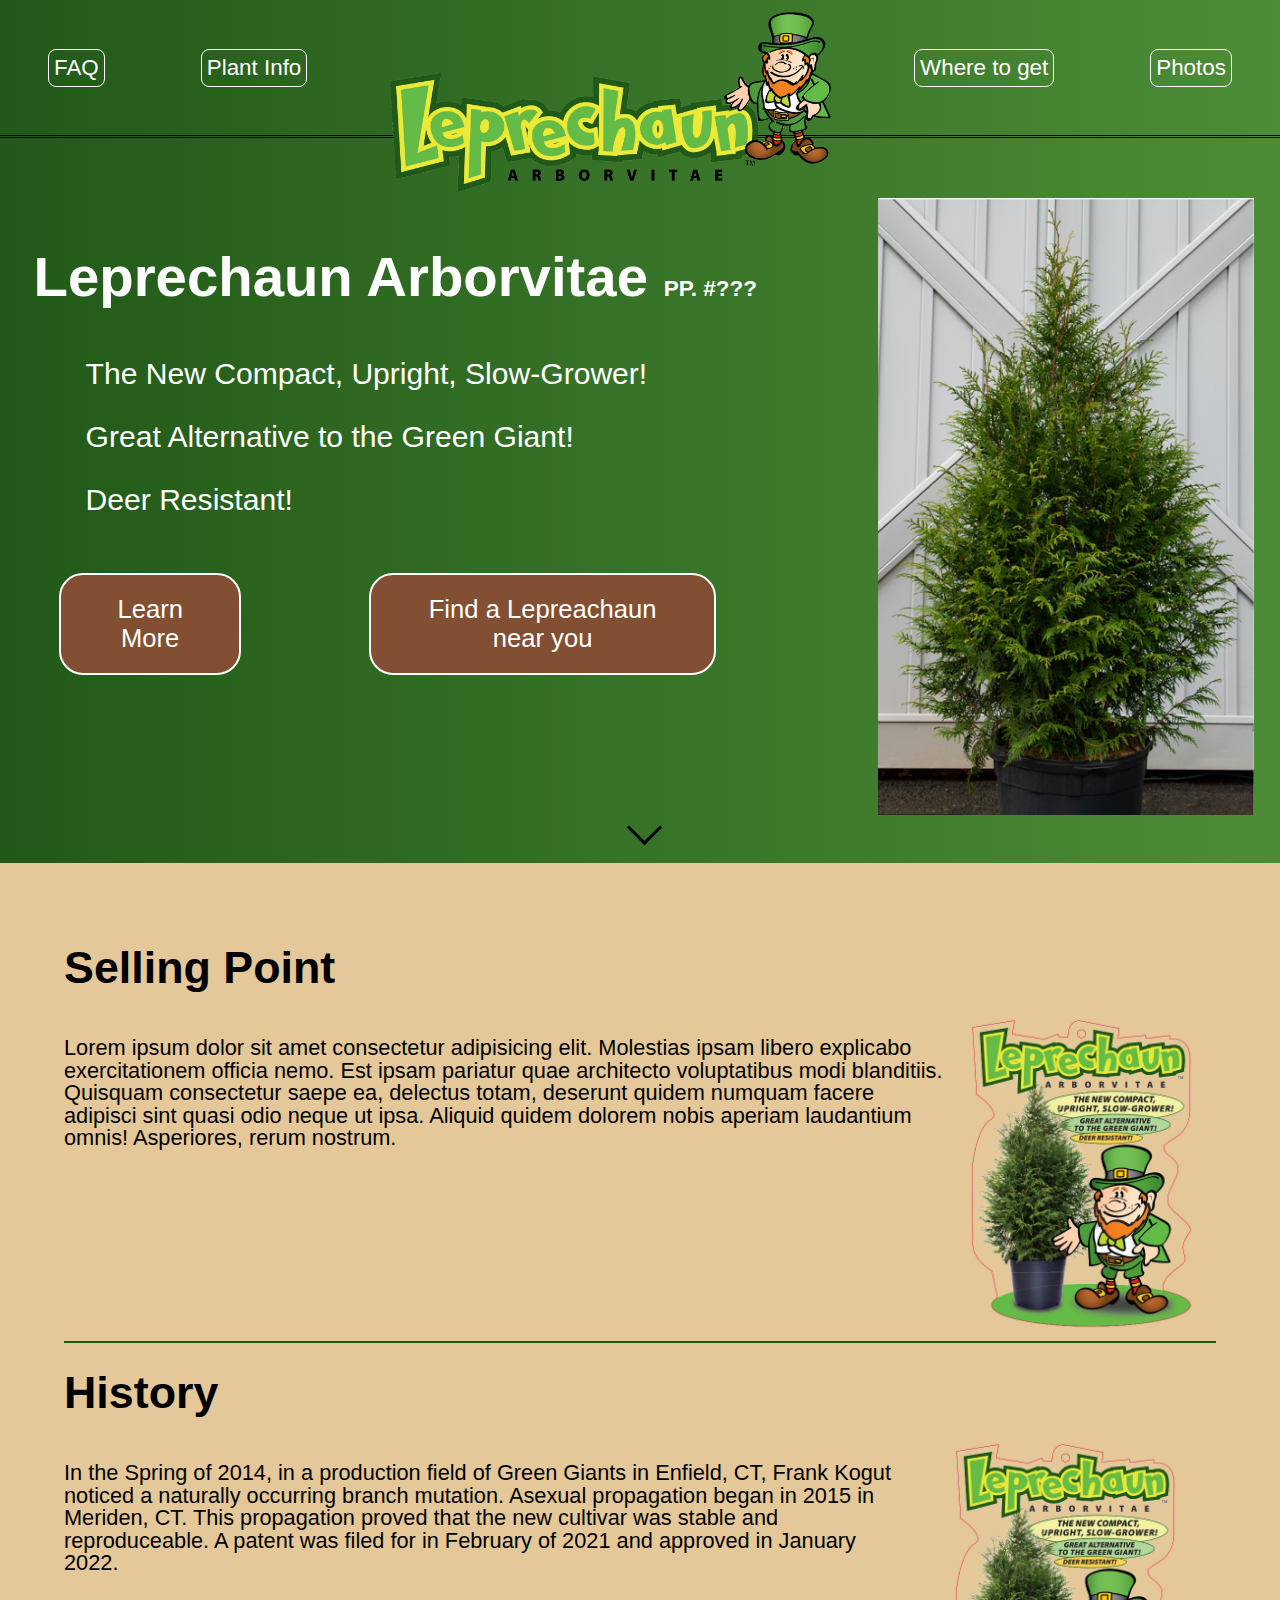
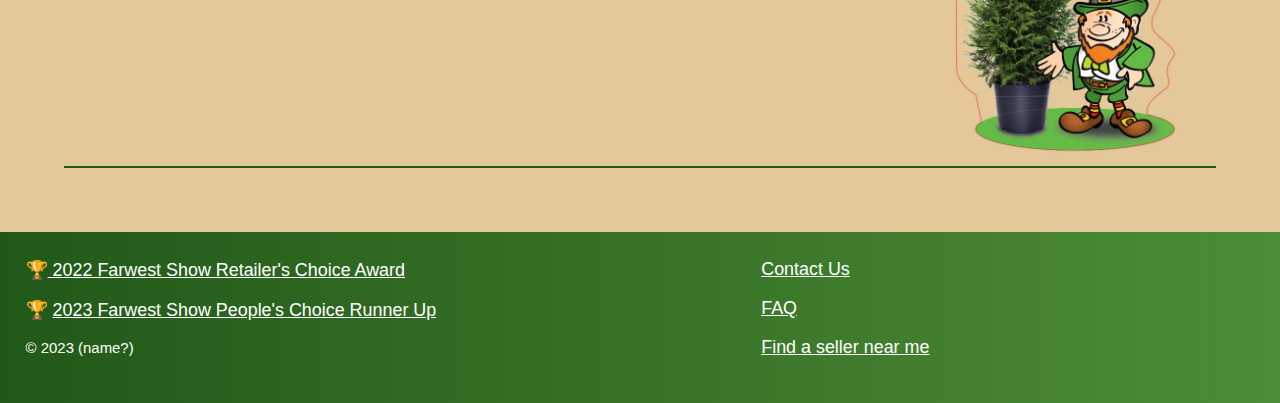
<file: index.html>
<!DOCTYPE html>
<html lang="en">
<head>
    <meta charset="UTF-8">
    <meta name="viewport" content="width=device-width, initial-scale=1.0">
    <link rel="stylesheet" type="text/css" href="css/staticstyle.css"/>
    <link rel="stylesheet" type="text/css" href="css/index/staticstyle.css" />
    <script src="https://code.jquery.com/jquery-1.10.2.js"></script>
    <title>Leprechaun Arborvitae</title>

    <script>
        // load navbar
        $(document).ready(function() {
            $("#navbar-wrapper").load("navbar.html")
        })

        // load footer
        $(document).ready(function () {
                $("#footer-wrapper").load("footer.html")
            })

    </script>
</head>
<body>
    <header id="navbar-wrapper"></header>
    <div class="banner-wrapper">
        <div class="flex-container" id="hero-container">

        <div class="flex-item">
            <div id="banner-text">
                <h1>Leprechaun Arborvitae <span id="pp">PP. #???</span></h1>
                
                <ul type="none" id="key-features">
                    <li>The New Compact, Upright, Slow-Grower!</li>
                    <li>Great Alternative to the Green Giant!</li>
                    <li>Deer Resistant!</li>
                </ul>

                    <div class="flex-item flex-container">
                        <a class="btn hero-btn" href="info.html">Learn More</a>
                        <a class="btn hero-btn" href="locate.html">Find a Lepreachaun near you</a>
                        <!-- Need to make scale better with screen size with 2 buttons -->
                    </div>  
            </div>

        </div>
            <div class="flex-item" id="hero-img-container"> 
                <img src="img/lep.png" alt="ALT TEXT"/>
            </div>
        </div>
    </div>
    <div id="scroll-down">
        <a href="#scroll-point"><i class="down-arrow"></i></a>
    </div>

    <div id="scroll-point"></div>
    <!-- feature of plant section -->
    <section id="featured-info">
        <h2> Selling Point </h2>
        <div class="flex-container">
            <div class="flex-item">
                <p>Lorem ipsum dolor sit amet consectetur adipisicing elit. Molestias ipsam libero explicabo exercitationem officia nemo. Est ipsam pariatur quae architecto voluptatibus modi blanditiis. Quisquam consectetur saepe ea, delectus totam, deserunt quidem numquam facere adipisci sint quasi odio neque ut ipsa. Aliquid quidem dolorem nobis aperiam laudantium omnis! Asperiores, rerum nostrum.
            </div>

            <div class="flex-item" id="MAKE-ONE">
                <img src="img/lepTagFrontTransparent.webp" alt="">
            
            </div>
        </div>
        <hr>
        
        
        <h2>History</h2>
        <div class="flex-container">
            <div class="flex-item">
                
                <p>In the Spring of 2014, in a production field of Green Giants in Enfield, CT, Frank Kogut noticed a naturally occurring branch mutation. Asexual propagation began in 2015 in Meriden, CT. This propagation proved that the new cultivar was stable and reproduceable. A patent was filed for in February of 2021 and approved in January 2022.</p>
            
            </div>                
            <div class="flex-item" id="history-img-container">
                <!-- cut tag out as png? Akward red outline -->
                <img src="img/lepTagFrontTransparent.webp" alt="">
                            
            </div>
            
        </div>
        <hr>
        
        
    </section>
    </div>

    <div id="footer-wrapper"></div>
</body>
</html>
</file>
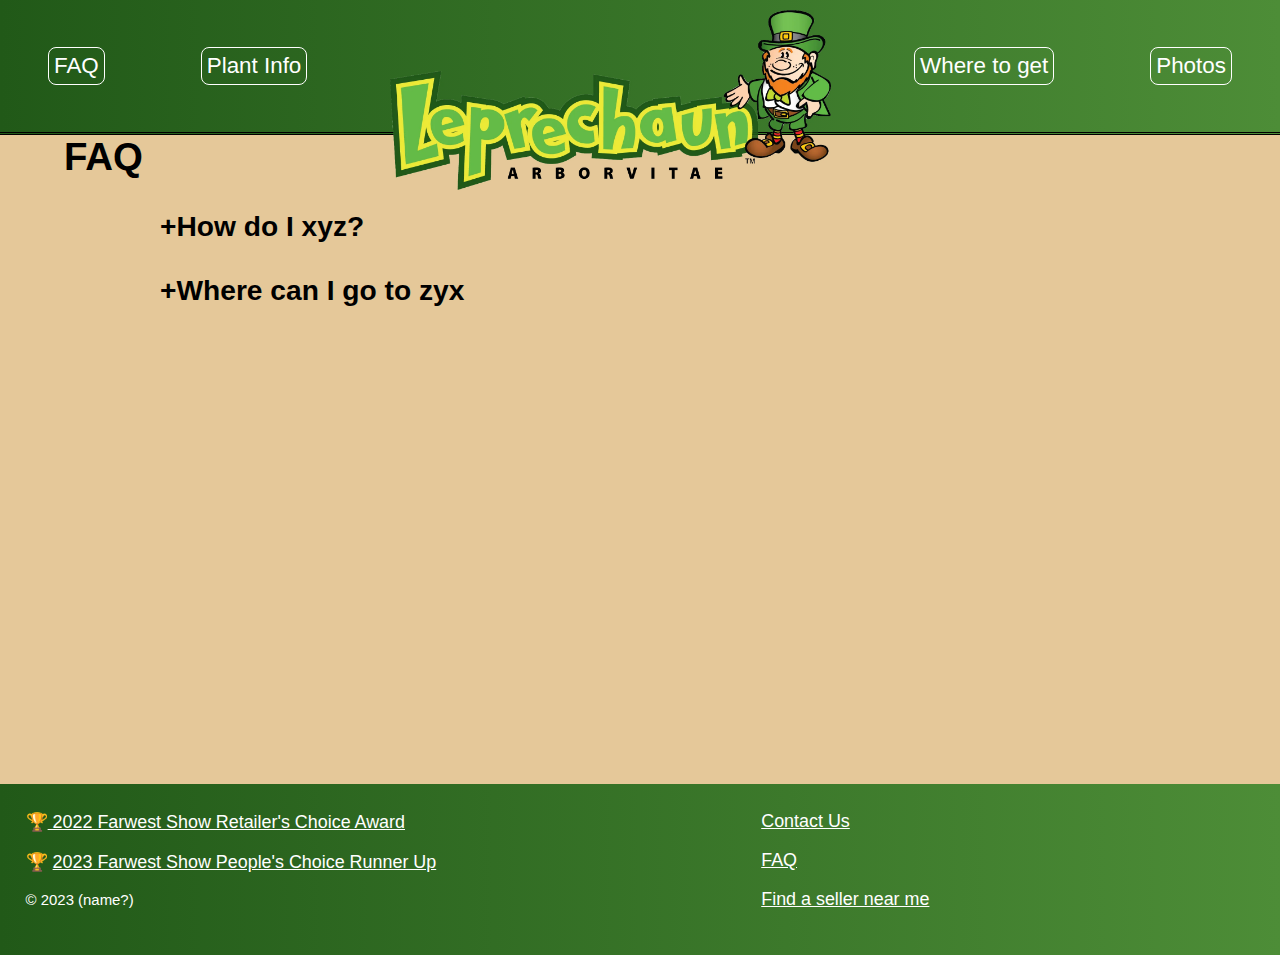
<file: faq.html>
<!DOCTYPE html>
<html lang="en">
<head>
    <meta charset="UTF-8">
    <meta name="viewport" content="width=device-width, initial-scale=1.0">

    <link rel="stylesheet" type="text/css" href="css/staticstyle.css" />
    <link rel="stylesheet" type="text/css" href="css/faq/staticstyle.css" />
    <script src="https://code.jquery.com/jquery-1.10.2.js"></script>
    <title>Frequently Asked Questions</title>
    <script>
        // load navbar
        $(document).ready(function () {
            $("#navbar-wrapper").load("navbar.html")
        })

        // load footer
        $(document).ready(function () {
            $("#footer-wrapper").load("footer.html")
        })

    </script>
</head>
<body>
    <header id="navbar-wrapper"></header>


    <section id="faq">
    <h1>FAQ</h1>
    <div class="accordion-wrapper">
        <input type="checkbox" id="faq-1">
        <h2><label for="faq-1">How do I xyz?</label></h2>
        <div class="p">
            <p>Lorem ipsum, dolor sit amet consectetur adipisicing elit. Repudiandae distinctio minima molestiae rerum! Voluptate veniam suscipit ex impedit alias, eveniet explicabo dolorem sunt obcaecati commodi odio corrupti placeat laudantium. Reiciendis, delectus iste rerum tempora libero dignissimos possimus ipsa error assumenda, doloremque cum deleniti sint tempore dolor. Veritatis neque unde libero, qui consequuntur </p>
        </div>
        </div>
    </div>

    <div class="accordion-wrapper">
        <input type="checkbox" id="faq-2">
        <h2><label for="faq-2">Where can I go to zyx</label></h2>
        <div class="p">
            <p>Lorem ipsum dolor, sit amet consectetur adipisicing elit. Dolore veniam accusantium vero voluptatibus, iure nisi accusamus ducimus ipsa, cumque voluptate illum aliquam dolor quis! Molestiae, vero suscipit rem illo, mollitia provident doloribus et nobis repellat quas quod quos tenetur atque deleniti ducimus. Sed qui est ducimus perspiciatis repudiandae cum earum!</p>
        </div>
    </div>
    </div>
    </section>


    <!-- temporary  -->
    <div style="margin-bottom: 53vh;"></div>
    
    <div id="footer-wrapper"></div>

</body>
</html>
</file>
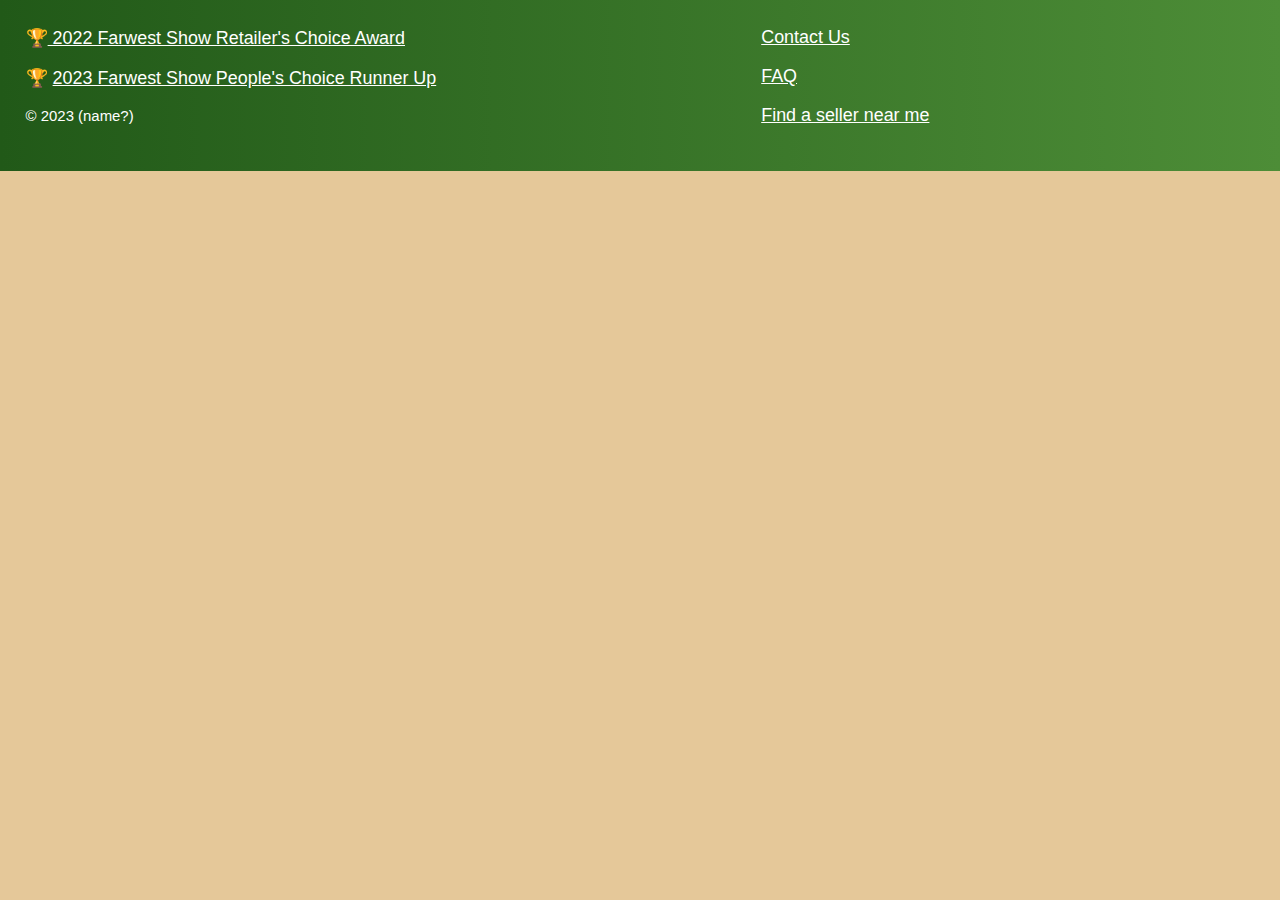
<file: footer.html>
<!DOCTYPE html>
<html lang="en">

<head>
    <meta charset="UTF-8">
    <meta name="viewport" content="width=device-width, initial-scale=1.0">
    <link rel="stylesheet" type="text/css" href="css/staticstyle.css" />
    <link rel="stylesheet" type="text/css" href="css/footer/staticstyle.css" />
    <title>Footer</title>

</head>

<body>
    <div id="footer-wrapper">
        <footer class="footer">
            <div class="flex-container">
                <div class="flex-item vertical-flex" id="col1" >
                    <a href="https://www.growertalks.com/TrendingNow/?id=1750&pubid=940" rel="external" target="_blank">&#127942;<span style="text-decoration: underline;"> 2022 Farwest Show Retailer's Choice Award</span></a>
                    <a href="#" rel="external", target="_blank" >&#127942; <span style="text-decoration: underline;">2023 Farwest Show People's Choice Runner Up</span></a>
                    <small>&copy 2023 (name?)</small>
                </div>

                <div class="flex-item vertical-flex" id="col2">
                    <a href="#">Contact Us</a>
                    <a href="#">FAQ</a>
                    <a href="#">Find a seller near me</a>

                </div>

            </div>


            </div>
        </div>


    </footer>
</body>

</html>
</file>
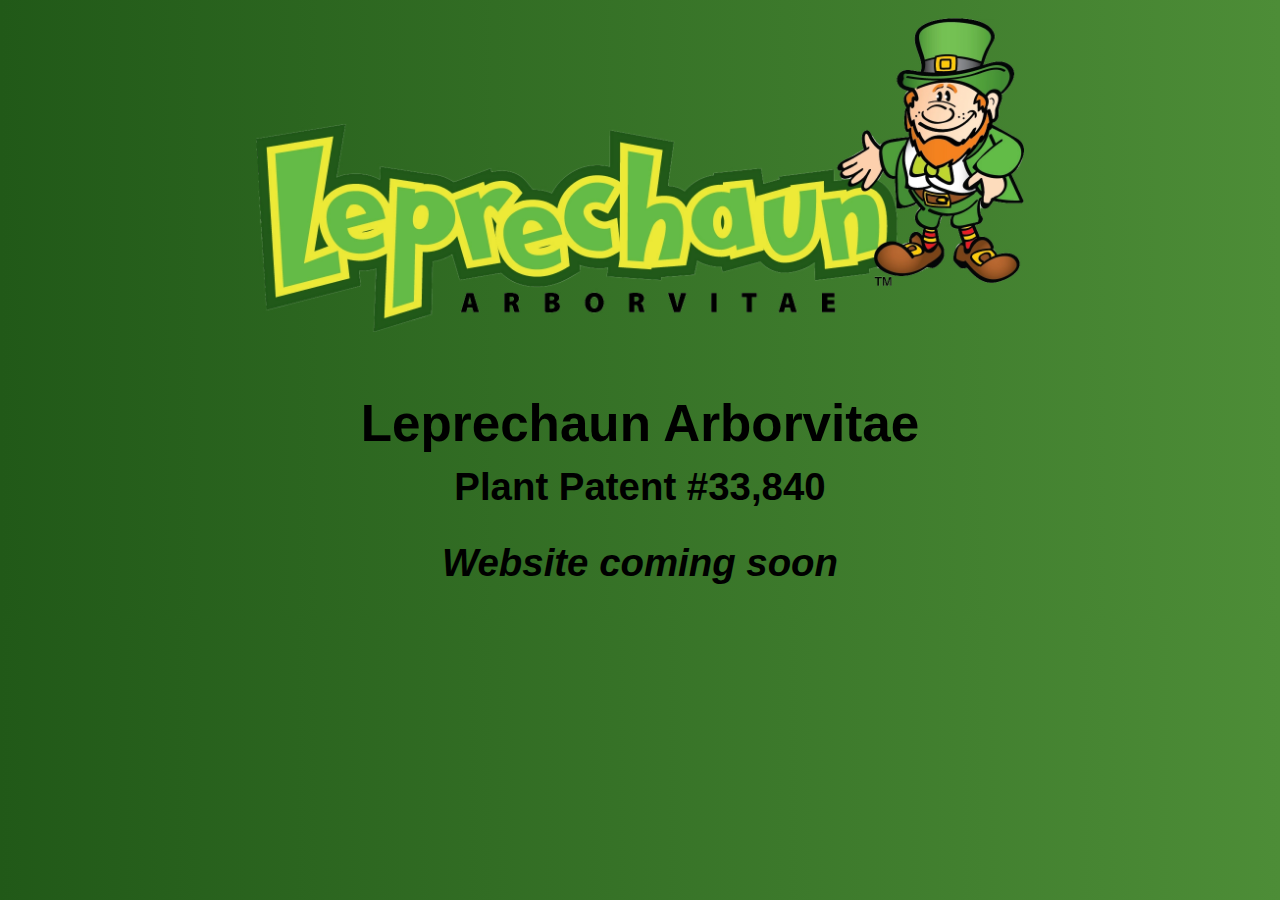
<file: placeholder/placeholder.html>
<!DOCTYPE html>
<html lang="en">
<head>
    <meta charset="UTF-8">
    <meta name="viewport" content="width=device-width, initial-scale=1.0">
    <link rel="stylesheet" type="text/css" href="staticstyle.css" />
    <title>Leprechaun Arborvitae</title>
</head>
<body>
    <div class="content">
        <img src="logo.webp" alt="Leprechaun Arborvitae Logo">
        <h1>Leprechaun Arborvitae</h1>
        <h2>Plant Patent #33,840 </h2>
        <h2 class="coming-soon">Website coming soon</h2>
    </div>
</body>
</html>
</file>
<file: css/staticstyle.css>
:root {

    /* text part of logo */
    --logo-g1: #215918;
    --logo-g2: #64BB46;
    --logo-g2-v1: #4d8d37;
    /* Darker version of logo-g2 */
    --logo-y: #ECEA37;
    --logo-y-v1:rgb(100, 99, 27);

    /* character part of logo */
    --logo-g3: #61BC47;
    /* right side of jacket */
    --logo-g4: #4F9D3A;
    /* left arm of jacket */


    /* arbitrary */
    --green1: #517A46;
    --green2: #649557;
    --green3:#4a6e40;

    /* https: //color.adobe.com/create/color-wheel */
    --c2: rgb(131, 79, 50);
    --c3: #7A6646;
    --beige-1: #C8AD7F;
    --beige-2: #E5C899;
    --beige-3: #FFE4B4;
    /* square */

    --c4: #BFCFBA;
    /* compound / triad */

    --c5: #323B30;
    /* complementary */

    --bkg-gradient: linear-gradient(to right, var(--logo-g1), var(--logo-g2-v1));
}

html {
    scroll-behavior: smooth;
}


body {
    background-color: var(--beige-2);
  
    /* font-family:'Franklin Gothic Medium', 'Arial Narrow', Arial, sans-serif; */
    font-family: 'Gill Sans', 'Gill Sans MT', Calibri, 'Trebuchet MS', sans-serif;
    /* Gill Sans doesn't have spaces after periods? */
    /* font-family:'Trebuchet MS', 'Lucida Sans Unicode', 'Lucida Grande', 'Lucida Sans', Arial, sans-serif; */
    margin: 0 auto;
    color: black;
}

.flex-container {
    display: flex;
    flex-wrap: nowrap;
    padding: 5vh 2vh;
}

.flex-item {
    display: flex;
    flex: auto;
    justify-content: center;
    align-items: center;
    margin: 0;
}

.vertical-flex {
    flex-direction: column;
}

.btn {
    margin: auto;
    display: block;
    margin: 5vh auto;
    text-align: center;
    height: auto;
    max-width: fit-content;
}

.down-arrow {
    border: solid black;
    border-width: 0 3px 3px 0;
    display: inline-block;
    padding: 3px;
    transform: rotate(45deg);
    height: 1rem;
    width: 1rem;

}

.down-arrow:hover {
    border: solid gray;
    border-width: 0 3px 3px 0;
}
</file>
<file: css/index/staticstyle.css>
h1 {
    font-size: 4.25rem;
    font-size: clamp(2.25rem, 4.4vw, 5rem);
    margin-bottom: 3rem;
}

.banner-wrapper {
    display: block;
    color: white;
}

#hero-container {
    padding-top: 7vh;
    padding-bottom: 3rem; /* for down arrow to fit*/
    /* avoid logo overlap */
    height: 100%;
    background-image: var(--bkg-gradient);
}

#pp {
    font-size: 1.7rem;
    font-size: calc(clamp(2.25rem, 4.4vw, 5rem) / 2.5);
}

#key-features {
    font-size: 2rem;
    font-size: clamp(1.1rem, 2.35vw, 2.5rem);
    line-height: 1.1em;
    padding: 0 20px;
}

#key-features li {
    margin: 1em 0;
    padding-left: 2.5vw;
}

#banner-text {
    margin: .5rem;
    
}

#hero-img-container {
    overflow: hidden;
    object-fit: contain;
}

#hero-img-container img {
    display: block;
    max-width: 100%;
    height: 100%;
    object-position: top;
}

#featured-info {
    margin: 5vw;
    font-size: 1.5rem;
    line-height: 2.5vh;
    font-size: clamp(1rem, .8rem + .7vw, 1.5rem);
}

#featured-info .flex-container {
    height: 35vh;
    padding: 0;
}

#featured-info h2 {
    font-size: 2.8rem;
    /* clamp */
}

#MAKE-ONE, #history-img-container {
    /* readjust with aspect ratio of actual image */
        height: 100%;
        width: 100%;
        

        object-fit: contain;
        overflow: hidden;

}

#featured-info img {
    /* readjust with aspect ratio of actual image */
    /* copied from history as a placeholder */
    height: 100%;
    width: 100%;
    width: 35vw;

    object-fit: contain;
    overflow: hidden;
}

.hero-btn {

    color: #fff;
    font-size: 2rem;
    font-size: clamp(1rem, .8rem + 1vw, 2.5rem);
    background-color: var(--c2);
    border: white solid 2px;
    border-radius: 1.5rem;
    margin: auto;
    text-decoration: none;
    padding: 1.25rem 2.25rem;
}

.hero-btn:hover {
    background-color: #777;
    text-decoration: underline;
    text-decoration-thickness: 3px;
    transition: background-color 150ms, text-decoration 150ms;
}

hr {
    border: none;
    background: var(--logo-g1);
    height: 2px;
}

#scroll-down {
    position: relative;
    display: inline-block;
    height: 1rem;
    bottom: 3rem;
    left: calc(50% - .5rem);
    
}




@media (max-width: 900px) {
    /* navbar changes here */
    #featured-info .flex-container {
        height: 100%;
        flex-wrap: wrap-reverse !important;
    }

    #banner-text {
        width: 40vw;
    }

    #hero-img-container {
        width: 50vw;
    }
    
    #hero-img-container img {
        object-fit: contain;
        max-width: 100%;
        max-height: 100%;
    }

    h1 {
        text-align: center;
        margin-bottom: 2rem;
    }
        
    #key-features li {
        margin: 1em 0;
        padding: 0;
    }

}

@media (max-width: 520px) {
    #hero-container {
        flex-wrap: wrap !important;
    }

    #hero-container .flex-item{
        height: 40vh;
    }

    #banner-text {
        margin-top: 0;
        height: 40vh;
        width: 100%;
    }

    h1 {
        margin-top: .5rem;
        margin-bottom: 2rem;
    }

    #hero-img-container img {
        height: 50vh;
    }

    #learn-more-btn {
        margin-top: .5rem;
    }

}
</file>
<file: css/faq/staticstyle.css>
*,
*::after,
*::before {
    margin: 0;
    padding: 0;
    box-sizing: border-box;
}

h1 {
    font-size: 2.5rem;
    font-size: clamp(2rem, 3vw, 2.8rem);
    margin: 2vh 5vw;
}

h2 {
    font-size: 1.6rem;
    font-size: clamp(1.5rem, 2.2vw, 1.8rem);
}

p {
    font-size: 1.3rem;
        line-height: 2.5vh;
        font-size: clamp(1rem, .8rem + .7vw, 1.5rem);
    padding: 1rem;
}

#faq {
    margin-top: 12vh;
}

div.accordion-wrapper {
    position: relative;
    margin: 2em;
    left: 10vw;
    width: 70%;
}

input {
    position: absolute;
    left: 0;
    top: 0;
    height: 100%;
    width: 100%;
    opacity: 0;
    visibility: 0;
}

div.p {
    max-height: 0px;
    overflow: hidden;
    transition: max-height 0.5s;
    background-color: var(--beige-2);
    box-shadow: 0 0 10px 0 rgba(0, 0, 0, 0.4);
}

label {
    cursor: pointer;
    position: relative;
    display: flex;
    align-items: center;
    user-select: none;
}

label::before {
    content: "+";
    display: inline-block;
}

input:checked~h2 label::before {
    content: "-";
    display: inline-block;
}


input:checked ~ h2 ~ div.p {
    max-height: 200px;
}

@media (max-width: 900px) {
    /* navbar changes here */
    section#faq {
        margin-top: 15vh;
    }
}


/* very good example https: https: //codepen.io/bilal-pf/pen/eYZrPGW */
/* to make only one open at a time: https: //stackoverflow.com/questions/37745154/only-open-one-accordion-tab-at-one-time */
</file>
<file: css/footer/staticstyle.css>
/* 
TODO
add something in the middle on larger screens? form?

Add social media?

*/


#footer-wrapper {
    background-image: var(--bkg-gradient);
    color: white;
    font-size: clamp(.8rem, .8rem + .4vw, 1.2rem);
}

.flex-container {
    padding: 3vh 2vw;
}

.flex-item {
    align-items: flex-start;
    align-self: flex-start;
}

.flex-item a {
    color: white;
    margin: 0 10vw 2vh 0;
    
}

#col1 a {
    /* so the trophy icon isn't underlined */
    text-decoration: none;
}
</file>
<file: placeholder/staticstyle.css>
body {
    font-family: 'Gill Sans', 'Gill Sans MT', 'Calibri', 'Trebuchet MS', sans-serif;
    background-image: linear-gradient(to right, #215918, #4d8d37);
}

.content {
    margin-top: 2vh;
    display: block;
    text-align: center;
}

h1 {
    font-size: 4rem;
    font-size: 4vw;
    margin-bottom: 0;
    line-height: 2vh;
}

h2 {
    font-size: 3rem;
    font-size: 3vw;
}

.coming-soon {
    font-style: italic;
}

img {
    width: 60vw;
    margin-bottom: 5vh;
}


@media (max-width: 1000px) {
    .content {
        margin-top: 15vh;
    }

    h1 {
            font-size: 2rem;
            font-size: 8vw;
        }
    
    h2 {
            font-size: 1.7rem;
            font-size: 6vw;
            font-style: italic;
        }
    
    img {
            width: 90vw;
        }
    
}
</file>
